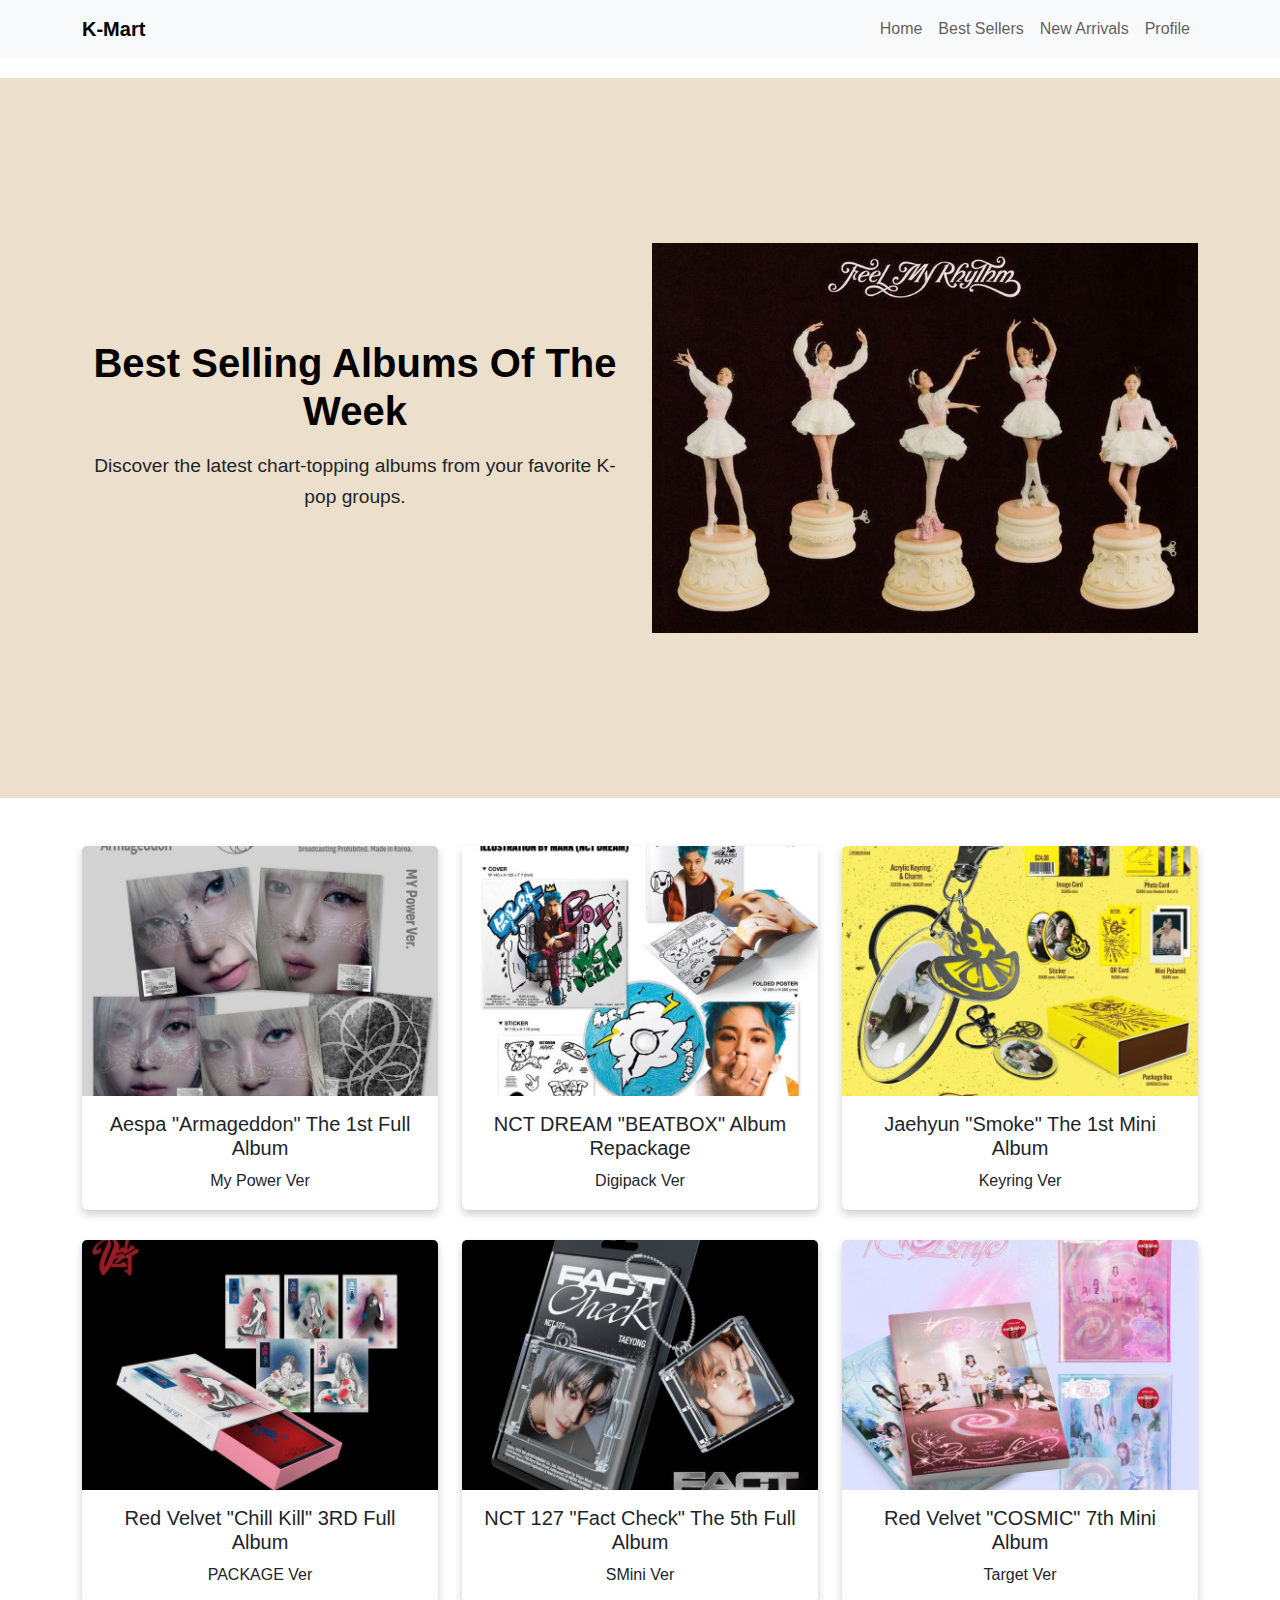
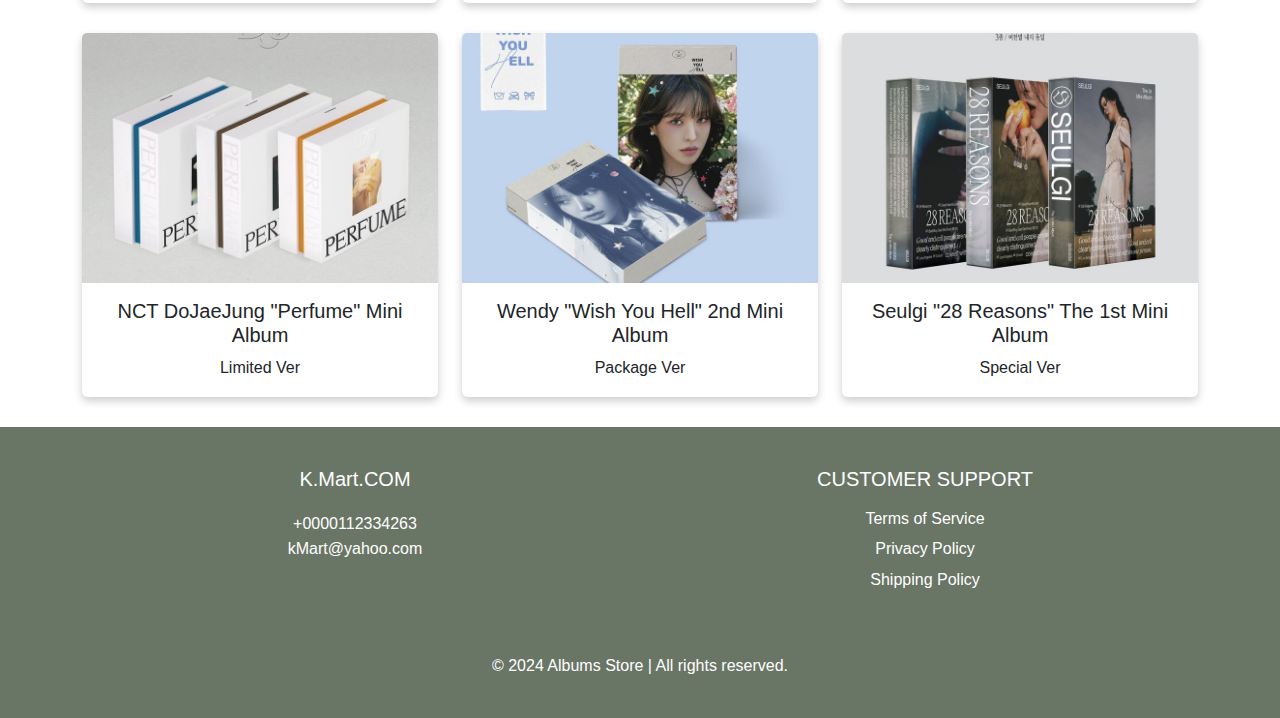
<file: Mod1/index.html>
<!DOCTYPE html>
<html lang="en">
<head>
  <meta charset="UTF-8">
  <meta name="viewport" content="width=device-width, initial-scale=1.0">
  <title>K-Mart</title>
  <link href="https://cdn.jsdelivr.net/npm/bootstrap@5.3.0-alpha1/dist/css/bootstrap.min.css" rel="stylesheet">
  <link rel="stylesheet" href="style.css"> <!-- Menghubungkan dengan file CSS -->
</head>
<body>

  <!-- Navbar -->
  <nav class="navbar navbar-expand-lg navbar-light bg-light">
    <div class="container">
      <a class="navbar-brand" href="#">K-Mart</a>
      <button class="navbar-toggler" type="button" data-bs-toggle="collapse" data-bs-target="#navbarNav" aria-controls="navbarNav" aria-expanded="false" aria-label="Toggle navigation">
        <span class="navbar-toggler-icon"></span>
      </button>
      <div class="collapse navbar-collapse" id="navbarNav">
        <ul class="navbar-nav ms-auto">
          <li class="nav-item">
            <a class="nav-link" href="#">Home</a>
          </li>
          <li class="nav-item">
            <a class="nav-link" href="#">Best Sellers</a>
          </li>
          <li class="nav-item">
            <a class="nav-link" href="#">New Arrivals</a>
          </li>
          <li class="nav-item">
            <a class="nav-link" href="#">Profile</a>
          </li>
        </ul>
      </div>
    </div>
  </nav>

  <!-- Banner section -->
  <section class="banner d-flex align-items-center" style="background-color: #ecdfcc; height: 80vh;">
    <div class="container text-center text-lg-left">
      <div class="row align-items-center">
        <div class="col-lg-6">
          <h1 class="font-weight-bold mb-3" style="color:black;">Best Selling Albums Of The Week</h1>
          <p class="lead mb-4">Discover the latest chart-topping albums from your favorite K-pop groups.</p>
        </div>
        <div class="col-lg-6 text-center">
          <img src="img/red velvet ot5.jpg" class="img-fluid" alt="Album Image">
        </div>
      </div>
    </div>
  </section>

  <!-- Album Section -->   
  <div class="container mt-5">     
    <div class="row">       
      <!-- Product 1 -->       
      <div class="col-md-4 product-card">         
        <div class="card text-center">           
          <img src="img/Armageddon.jpg" class="card-img-top" alt="Product Image">           
          <div class="card-body">             
            <h5 class="card-title">Aespa "Armageddon" The 1st Full Album</h5>             
            <p class="card-text">My Power Ver</p>           
          </div>         
        </div>       
      </div>        

      <!-- Product 2 -->       
      <div class="col-md-4 product-card">         
        <div class="card text-center">           
          <img src="img/Mark.jpg" class="card-img-top" alt="Product Image">           
          <div class="card-body">             
            <h5 class="card-title">NCT DREAM "BEATBOX" Album Repackage</h5>             
            <p class="card-text">Digipack Ver</p>           
          </div>         
        </div>       
      </div>        

      <!-- Product 3 -->       
      <div class="col-md-4 product-card">         
        <div class="card text-center">           
          <img src="img/⚝𝓙𝓪𝓮𝓱𝔂𝓾𝓷⚝.jpg" class="card-img-top" alt="Product Image">           
          <div class="card-body">             
            <h5 class="card-title">Jaehyun "Smoke" The 1st Mini Album</h5>             
            <p class="card-text">Keyring Ver</p>           
          </div>         
        </div>       
      </div>        

      <!-- Product 4 -->       
      <div class="col-md-4 product-card">         
        <div class="card text-center">           
          <img src="img/ChillKill.jpg" class="card-img-top" alt="Product Image">           
          <div class="card-body">             
            <h5 class="card-title">Red Velvet "Chill Kill" 3RD Full Album</h5>             
            <p class="card-text">PACKAGE Ver</p>           
          </div>         
        </div>       
      </div>        

      <!-- Product 5 -->       
      <div class="col-md-4 product-card">         
        <div class="card text-center">           
          <img src="img/SMini.jpg" class="card-img-top" alt="Product Image">           
          <div class="card-body">             
            <h5 class="card-title">NCT 127 "Fact Check" The 5th Full Album</h5>             
            <p class="card-text">SMini Ver</p>           
          </div>         
        </div>       
      </div>        

      <!-- Product 6 -->       
      <div class="col-md-4 product-card">         
        <div class="card text-center">           
          <img src="img/Cosmic.jpg" class="card-img-top" alt="Product Image">           
          <div class="card-body">             
            <h5 class="card-title">Red Velvet "COSMIC" 7th Mini Album</h5>             
            <p class="card-text">Target Ver</p>           
          </div>         
        </div>       
      </div>

      <!-- Product 7 -->       
      <div class="col-md-4 product-card">         
        <div class="card text-center">           
          <img src="img/DJJ.jpg" class="card-img-top" alt="Product Image">           
          <div class="card-body">             
            <h5 class="card-title">NCT DoJaeJung "Perfume" Mini Album</h5>             
            <p class="card-text">Limited Ver</p>           
          </div>         
        </div>       
      </div>

      <!-- Product 8 -->       
      <div class="col-md-4 product-card">         
        <div class="card text-center">           
          <img src="img/wendy.jpg" class="card-img-top" alt="Product Image">           
          <div class="card-body">             
            <h5 class="card-title">Wendy "Wish You Hell" 2nd Mini Album</h5>             
            <p class="card-text">Package Ver</p>           
          </div>         
        </div>       
      </div>

      <!-- Product 9 -->       
      <div class="col-md-4 product-card">         
        <div class="card text-center">           
          <img src="img/Seulgi.jpg" class="card-img-top" alt="Product Image">           
          <div class="card-body">             
            <h5 class="card-title">Seulgi "28 Reasons" The 1st Mini Album</h5>             
            <p class="card-text">Special Ver</p>           
          </div>         
        </div>       
      </div>
    </div>   
  </div>

  <!-- Footer -->
  <footer style="background-color: #697565; color: #fff; padding: 40px 0;">
    <div class="container">
      <div class="row">
        <!-- Footer Column 1 -->
        <div class="col-md-6 text-center">
          <h5>K.Mart.COM</h5>
          <p>
            <i class="fas fa-phone-alt"></i> +0000112334263 <br>
            <i class="fas fa-envelope"></i> kMart@yahoo.com
          </p>
        </div>
        <!-- Footer Column 2 -->
        <div class="col-md-6 text-center">
          <h5>CUSTOMER SUPPORT</h5>
          <ul class="list-unstyled">
            <li><span style="color: #fff;">Terms of Service</span></li>
            <li><span style="color: #fff;">Privacy Policy</span></li>
            <li><span style="color: #fff;">Shipping Policy</span></li>
          </ul>
        </div>
      </div>
      <div class="row">
        <div class="col-12 text-center mt-4">
          <p style="color: #fff;">&copy; 2024 Albums Store | All rights reserved.</p>
        </div>
      </div>
    </div>
  </footer>
</body>
</html>
</file>
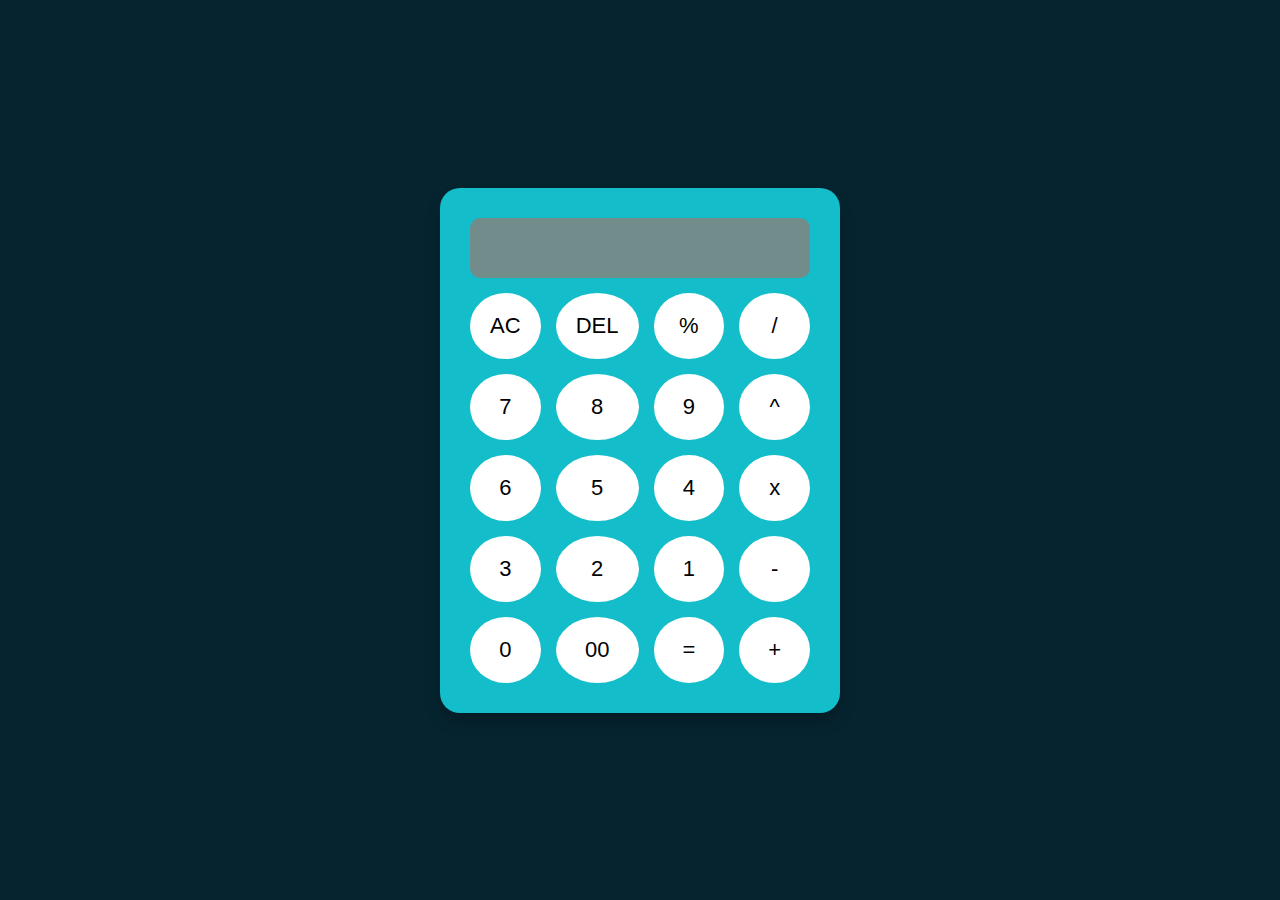
<file: Modul2/Calculator/index.html>
<!DOCTYPE html>
<html lang="en">
<head>
    <meta charset="UTF-8">
    <meta name="viewport" content="width=device-width, initial-scale=1.0">
    <title>Calculator</title>
    <link rel="stylesheet" href="style.css" />
</head>
<body>
    <div class="container">
        <input type="text" class="display" disabled />

        <div class="buttons">
            <button class="operator" data-value="AC">AC</button>
            <button class="operator" data-value="DEL">DEL</button>
            <button class="operator" data-value="%">%</button>
            <button class="operator" data-value="/">/</button>

            <button class="operator" data-value="7">7</button> 
            <button data-value="8">8</button>
            <button data-value="9">9</button>
            <button data-value="^">^</button>

            <button data-value="6">6</button>
            <button data-value="5">5</button>
            <button data-value="4">4</button>
            <button class="operator" data-value="*">x</button> 

            <button data-value="3">3</button>
            <button data-value="2">2</button>
            <button data-value="1">1</button>
            <button class="operator" data-value="-">-</button> 

            <button class="operator" data-value="0">0</button> 
            <button data-value="00">00</button>
            <button data-value="=">=</button>
            <button class="operator" data-value="+">+</button>
        </div>  
    </div>

    <script src="script.js"></script>
</body>
</html>
</file>
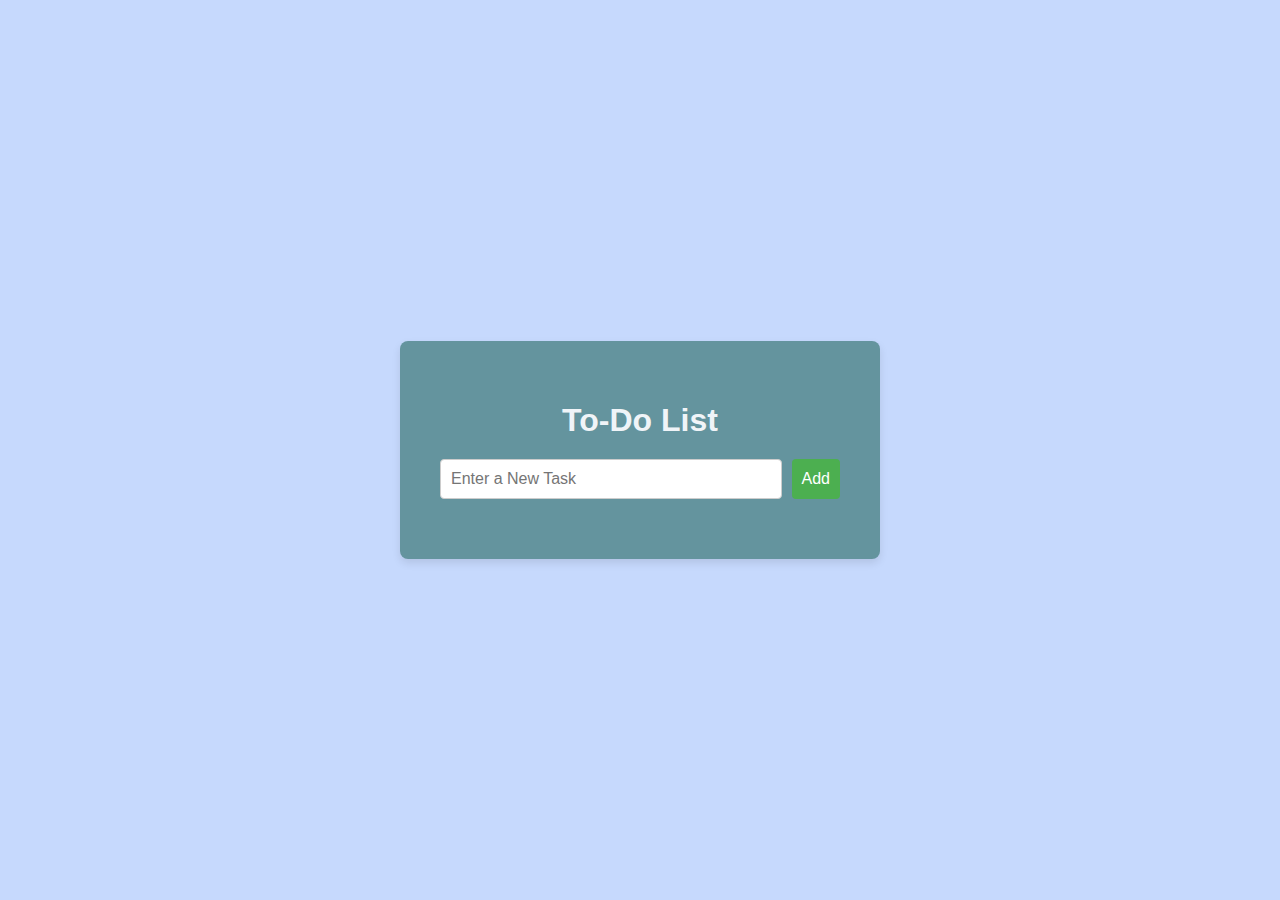
<file: Modul2/To Do List/index.html>
<!DOCTYPE html>
<html lang="en">
<head>
    <meta charset="UTF-8">
    <meta name="viewport" content="width=device-width, initial-scale=1.0">
    <title>To-Do List</title>
    <link rel="stylesheet" href="style.css">
</head>
<body>
    <div class="container">
        <h1>To-Do List</h1>
        <div class="input-container"> 
            <input type="text" id="taskInput" placeholder="Enter a New Task">
            <button onclick="addTask()">Add</button>
        </div>
        <ul id="taskList"></ul>
    </div>
    
    <script src="script.js"></script>
</body>
</html>
</file>
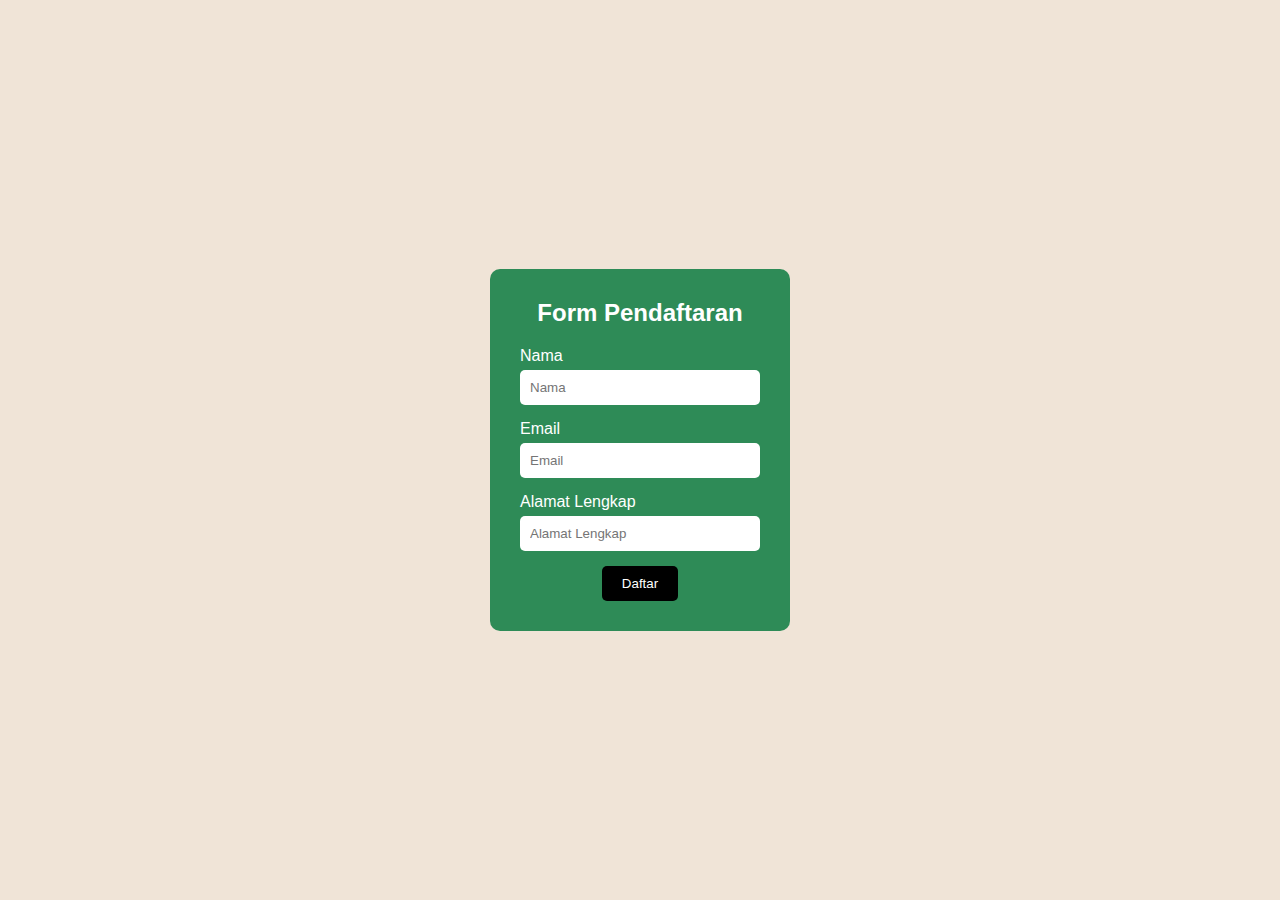
<file: codelab 2/Form.html>
<!DOCTYPE html>
<html lang="id">
<head>
    <meta charset="UTF-8">
    <meta name="viewport" content="width=device-width, initial-scale=1.0">
    <title>Form Pendaftaran</title>
    <link rel="stylesheet" href="styleform.css"> <!-- Menghubungkan file CSS eksternal -->
</head>
<body>
    <div class="form-container">
        <form id="registrationForm">
            <h2>Form Pendaftaran</h2>
            <label for="name">Nama</label>
            <input type="text" id="name" placeholder="Nama">
            
            <label for="email">Email</label>
            <input type="email" id="email" placeholder="Email">
            
            <label for="address">Alamat Lengkap</label>
            <input type="text" id="address" placeholder="Alamat Lengkap">
            
            <button type="button" onclick="validateForm()">Daftar</button>
        </form>
    </div>

    <script>
        function validateForm() {
            var name = document.getElementById("name").value;
            var email = document.getElementById("email").value;
            var address = document.getElementById("address").value;

            if (name === "" || email === "" || address === "") {
                alert("Semua data harus diisi.");
            } else {
                alert("Pendaftaran berhasil!");
            }
        }
    </script>
</body>
</html>
</file>
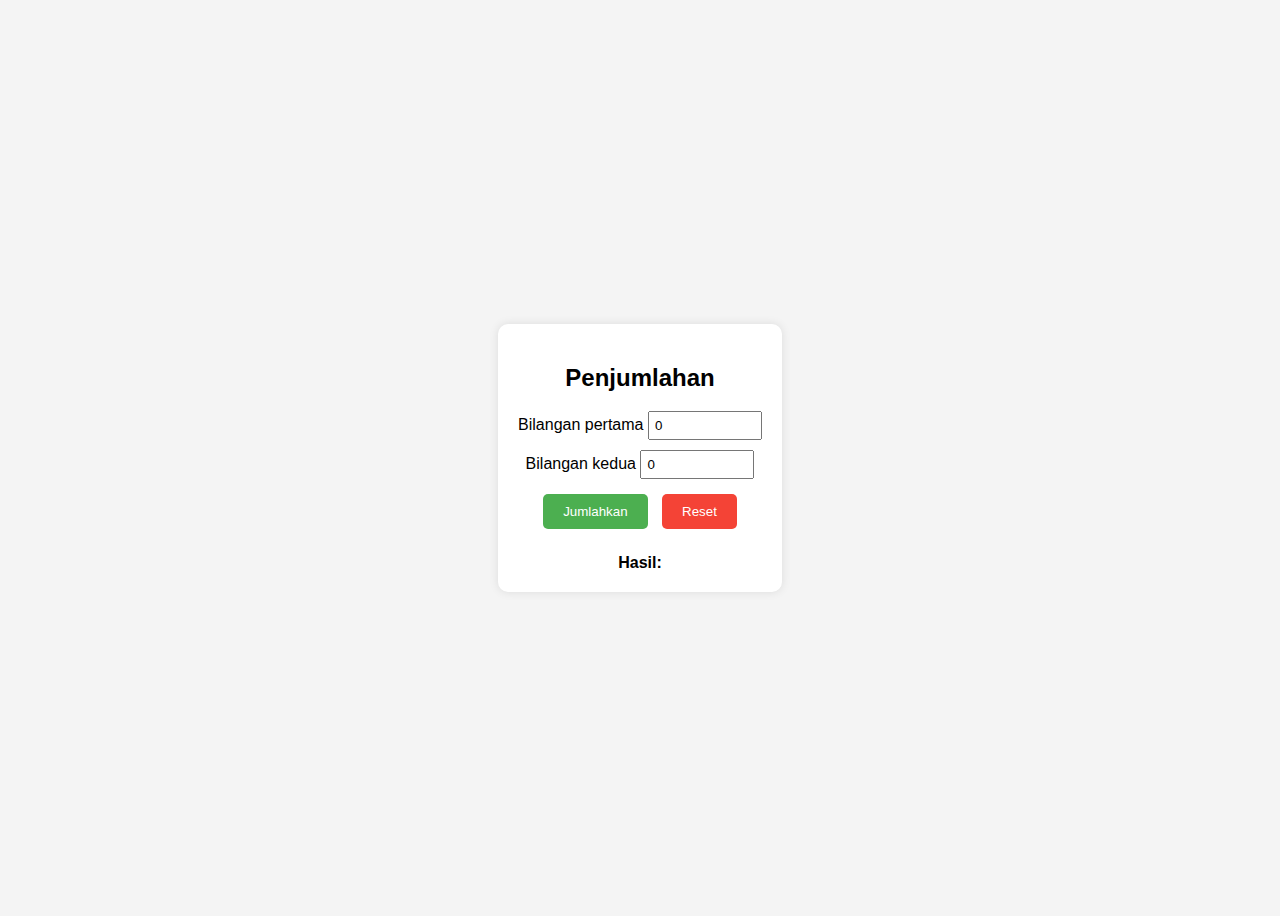
<file: codelab 2/Kalkulator.html>
<!DOCTYPE html>
<html lang="en">
<head>
    <meta charset="UTF-8">
    <meta name="viewport" content="width=device-width, initial-scale=1.0">
    <title>Penjumlahan</title>
    <style>
        /* Optional CSS */
        body {
            font-family: Arial, sans-serif;
            display: flex;
            justify-content: center;
            align-items: center;
            height: 100vh;
            background-color: #f4f4f4;
        }
        .container {
            background-color: white;
            border-radius: 10px;
            padding: 20px;
            box-shadow: 0px 0px 10px rgba(0, 0, 0, 0.1);
            text-align: center;
        }
        input[type="number"] {
            width: 100px;
            padding: 5px;
            margin-bottom: 10px;
        }
        button {
            background-color: #4CAF50;
            color: white;
            padding: 10px 20px;
            margin: 5px;
            border: none;
            border-radius: 5px;
            cursor: pointer;
        }
        button:hover {
            background-color: #45a049;
        }
        .reset {
            background-color: #f44336;
        }
        .reset:hover {
            background-color: #e41d1d;
        }
        .hasil {
            margin-top: 20px;
            font-weight: bold;
        }
    </style>
</head>
<body>

<div class="container">
    <h2>Penjumlahan</h2>
    <label for="bil1">Bilangan pertama</label>
    <input type="number" id="bil1" value="0"><br>

    <label for="bil2">Bilangan kedua</label>
    <input type="number" id="bil2" value="0"><br>

    <button onclick="hitung()">Jumlahkan</button>
    <button class="reset" onclick="resetForm()">Reset</button>

    <div class="hasil" id="hasil">Hasil: </div>
</div>

<script>
    function hitung() {
        // Ambil nilai dari input
        var bil1 = parseFloat(document.getElementById("bil1").value);
        var bil2 = parseFloat(document.getElementById("bil2").value);
        
        // Lakukan penjumlahan
        var hasil = bil1 + bil2;
        
        // Tampilkan hasil
        document.getElementById("hasil").innerHTML = "Hasil: " + hasil;
    }

    function resetForm() {
        // Reset input dan hasil
        document.getElementById("bil1").value = 0;
        document.getElementById("bil2").value = 0;
        document.getElementById("hasil").innerHTML = "Hasil: ";
    }
</script>

</body>
</html>
</file>
<file: Modul2/Calculator/style.css>
*{
    margin: 0;
    padding: 0;
    box-sizing: border-box;
    font-family: 'Segoe UI', Tahoma, Geneva, Verdana, sans-serif;
}
body {
    height: 100vh;
    display: flex;
    align-items: center;
    justify-content: center;
    background: #062430;
}
.container {
    max-width: 400px; 
    width: 100%;
    border-radius: 20px; 
    padding: 30px;
    background: #13bdc9;
    box-shadow: 0 10px 15px rgba(0, 0, 0, 0.2); 
.display {
    height: 60px;
    width: 100%;
    outline: none;
    border: none;
    text-align: right;
    margin-bottom: 15px;
    font-size: 30px;
    color: #ecedee;
    background-color: #728b8b;
    border-radius: 10px;
}
.buttons {
    display: grid;
    grid-gap: 15px;
    grid-template-columns: repeat(4, 1fr);
}
.buttons button {
    padding: 20px;
    border-radius: 50%; 
    border: none;
    font-size: 22px;
    cursor: pointer;
    background-color: #ffffff;
    transition: background-color 0.3s ease, transform 0.2s ease;
}
.buttons button:active {
    transform: scale(0.98);
}
.buttons button:hover {
    background-color: #aae3fd; 
}
.operator {
    color: #000000;
    border-radius: 10px; 
}
}
</file>
<file: Modul2/To Do List/style.css>
/* General body styling */
body {
    font-family: Arial, sans-serif;
    background-color: #c6d9fd;
    display: flex;
    justify-content: center;
    align-items: center;
    height: 100vh;
    margin: 0;
}

/* Container for the to-do list */
.container {
    background-color: #64949e;
    padding: 40px;
    border-radius: 8px;
    box-shadow: 0 4px 8px rgba(0, 0, 0, 0.1);
    width: 400px;
    height: auto;
}

/* Heading styling */
h1 {
    margin-bottom: 20px;
    text-align: center;
    color: #f0f4f8;
}

/* Input container and styling */
.input-container {
    display: flex;
    width: 100%;
    margin-bottom: 20px;
}

input {
    padding: 10px;
    font-size: 16px;
    border-radius: 4px;
    border: 1px solid #ccc;
    flex: 1;
    color: #333;
}

button {
    padding: 10px;
    font-size: 16px;
    border: none;
    background-color: #4CAF50;
    color: white;
    border-radius: 4px;
    margin-left: 10px;
    cursor: pointer;
}

/* Styling for the task list */
ul {
    list-style: none;
    padding: 0;
}

li {
    display: flex;
    justify-content: space-between;
    align-items: center;
    margin: 10px 0;
    background-color: white;
    border: 1px solid #f0f4f8;
    border-radius: 8px;
    padding: 10px;
    box-shadow: 0 4px 8px rgba(0, 0, 0, 0.1);
}

/* Button styling */
.edit-button, .delete-button {
    border: none;
    padding: 8px 16px;
    border-radius: 5px;
    cursor: pointer;
    font-size: 14px;
}

.edit-button {
    background-color: #065858; /* Yellow color */
    color: white;
    margin-right: 10px;
}

.delete-button {
    background-color: #FF3333; /* Red color */
    color: white;
}

/* Optional: Add hover effect */
.edit-button:hover {
    background-color: #3fcfb0;
}

.delete-button:hover {
    background-color: #e60000;
}
</file>
<file: codelab 2/styleform.css>
* {
    margin: 0;
    padding: 0;
    box-sizing: border-box;
}

body {
    font-family: Arial, sans-serif;
    background-color: #f0e4d7;
    display: flex;
    justify-content: center;
    align-items: center;
    height: 100vh;
}

.form-container {
    background-color: #2e8b57;
    padding: 30px;
    border-radius: 10px;
    width: 300px;
    text-align: center;
}

h2 {
    color: white;
    margin-bottom: 20px;
}

label {
    display: block;
    color: white;
    margin-bottom: 5px;
    text-align: left;
}

input {
    width: 100%;
    padding: 10px;
    margin-bottom: 15px;
    border: none;
    border-radius: 5px;
}

button {
    padding: 10px 20px;
    background-color: black;
    color: white;
    border: none;
    border-radius: 5px;
    cursor: pointer;
}

button:hover {
    background-color: #555;
}
</file>
<file: Mod1/style.css>
/* Reset some default styles */
body, h1, h2, h3, h4, h5, p {
  margin: 0;
  padding: 0;
}

/* General styles */
body {
  font-family: Arial, sans-serif;
  line-height: 1.6;
}

/* Navbar styles */
.navbar {
  margin-bottom: 20px;
}

.navbar-brand {
  font-weight: bold;
}

/* Banner styles */
.banner {
  background-color: #ecdfcc;
  height: 80vh;
}

.banner h1 {
  font-size: 2.5rem;
  font-weight: bold;
}

.banner p {
  font-size: 1.2rem;
}

/* Product Card styles */
.product-card {
  margin-bottom: 30px; /* Jarak antar produk */
}

.card {
  border: none;
  box-shadow: 0 4px 8px rgba(0, 0, 0, 0.2);
}

.card img {
  height: 250px;
  object-fit: cover;
}

.card-body {
  text-align: center; /* Rata tengah teks */
}

/* Footer styles */
footer {
  background-color: #697566;
  color: #fff;
  padding: 40px 0;
}

footer h5 {
  margin-bottom: 15px;
}

footer ul {
  padding: 0;
  list-style: none; /* Menghilangkan bullet */
}

footer ul li {
  margin: 5px 0; /* Jarak antar item */
}

footer p {
  margin-top: 20px;
}

/* Media queries for responsiveness */
@media (max-width: 768px) {
  .banner h1 {
    font-size: 2rem;
  }
  
  .banner p {
    font-size: 1rem;
  }
  
  .product-card {
    margin-bottom: 20px; /* Jarak antar produk untuk layar kecil */
  }
}
</file>
